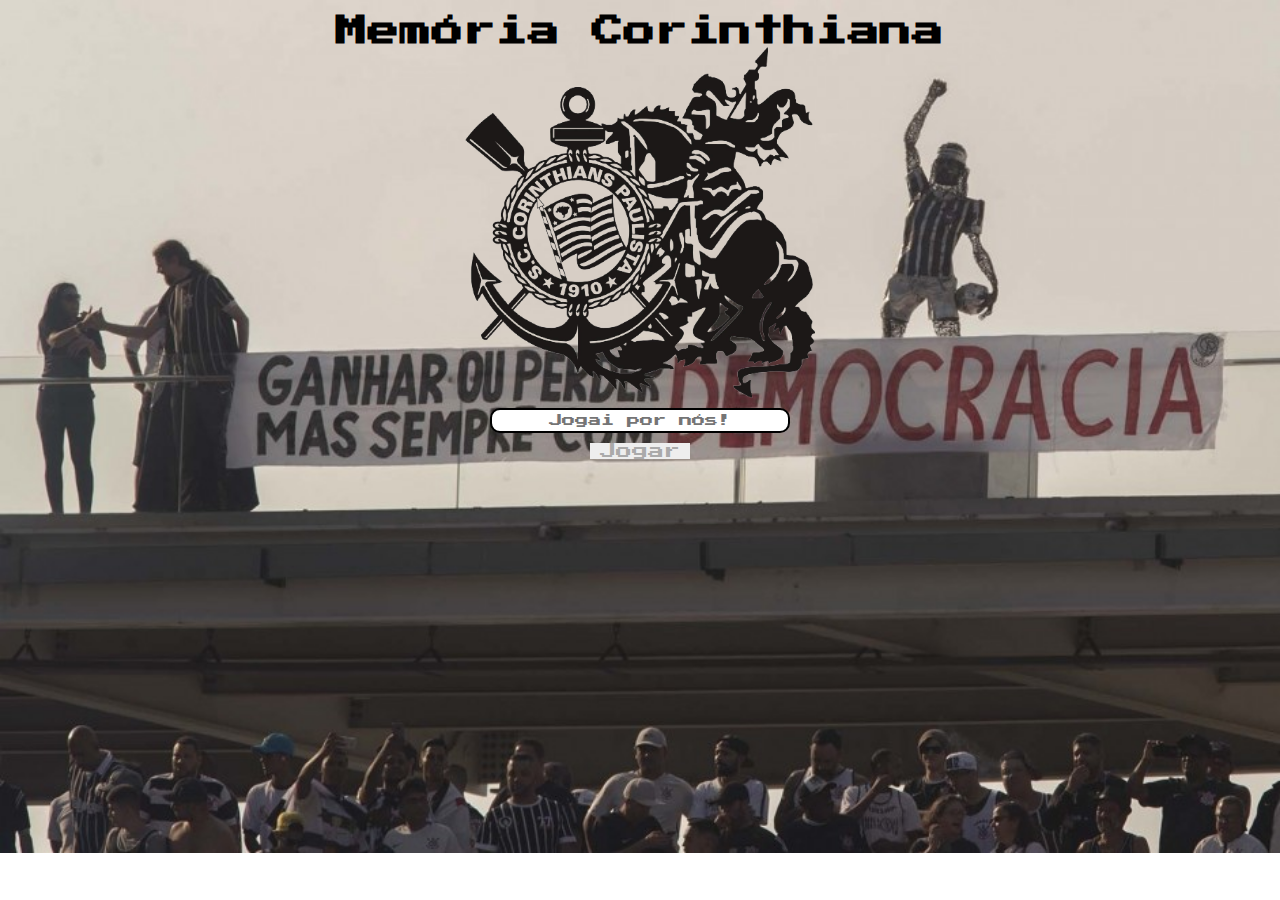
<file: index.html>
<!DOCTYPE html>
<html lang="en">
<head>
    <meta charset="UTF-8">
    <meta http-equiv="X-UA-Compatible" content="IE=edge">
    <meta name="viewport" content="width=device-width, initial-scale=1.0">
    <link rel="shortcut icon" href="./images/fav.png" type="image/x-icon">
    <link rel="stylesheet" href="./css/reset.css">
    <link rel="stylesheet" href="./css/login.css">
    <script src="./js/login.js"></script>

    <title>Jogo da Memória</title>
</head>
<body>
    
    <form class="login-form">
        <h1>Memória Corinthiana</h1>
        <div class="login_header">
            <img src="./images/saoJorge.png" alt="Corinthians" style="width: 350px;">
        </div>

        
        <input type="text" placeholder="Jogai por nós!" class="login_input">
        <button type="submit" class="login_button" disabled>Jogar</button>
    
    </form>


</body>
</html>
</file>
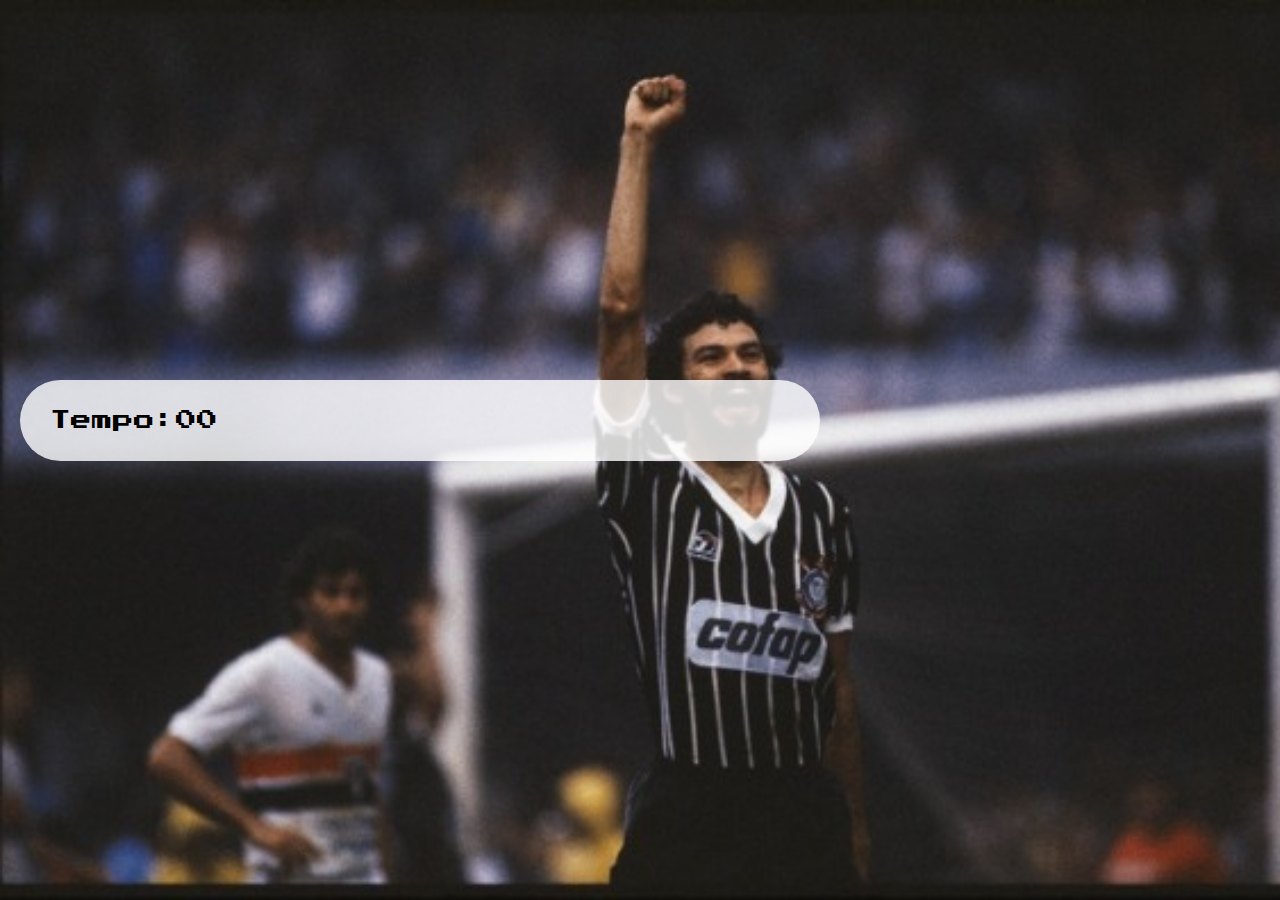
<file: pages/game.html>
<!DOCTYPE html>
<html lang="en">
<head>
    <meta charset="UTF-8">
    <meta http-equiv="X-UA-Compatible" content="IE=edge">
    <meta name="viewport" content="width=device-width, initial-scale=1.0">

    <link rel="stylesheet" href="../css/reset.css">
    <link rel="stylesheet" href="../css/game.css">

    <script src="../js/game.js"></script>
    
    <title>Jogo da Memória</title>
</head>
<body>
    <main>
        <header>
            <span>Tempo:<span class="timer">00</span></span>
        </header>

        <div class="grid"></div>
    </main>
</body>
</html>
</file>
<file: css/login.css>
body{
    background-image: url(../images/socrates.jpg);
    background-repeat: no-repeat;
    background-size: cover;
}
 /*LOGIN*/

.login-form{
    display: flex;
    margin-top: 15px;
    flex-direction: column;
    align-items: center;
}

.login_button{
    margin-top: 10px;
    color: black;
    background: none;
    cursor: pointer;
    font-size: 1em;
    max-width: 300px;
    width: 100px;
}

.login_button:hover{
    margin-top: 10px;
    color: rgb(255, 0, 0);
    font-size: 20px;
    background: none;
    text-transform: uppercase;
}

.login_button:disabled{
    background-color: #eee;
    color: #aaa;
    cursor: auto;
}

/*INPUT*/

.login_input{
    border: 2px solid black;
    height: 25px;
    width: 300px;
    text-align: center;
    border-radius: 10px;
    outline: none;
}

/*HEADER*/

.login_header{
    align-items: center;
    display: flex;
    flex-direction: column;
    margin-bottom: 10px;    
}

.login-header img{
    width: 100px;
}


.login-header h1{
    color: #333;
    font-size: 1.5em;
}
</file>
<file: css/game.css>
main{
     display: flex; /*containers sejam organizados altomaticamente */
     flex-direction: column; /*alinha as colunos*/
     max-width: 100vw;
     background-image: url("../images/sss.jpg");
     background-size: cover;
     min-height: 100vh;
     align-self: center;
     justify-content: center;
     padding: 20px 20px 50px;
}

header{
    display: flex;
    align-items: center;
    justify-content: space-between;
    background-color: rgba(255, 255, 255, 0.8);
    font-size: 1.3em;
    width: 100%;
    max-width: 800px;
    padding: 30px;
    margin: 0 0 30px;
    border-radius: 50px;
}

.grid{
    display: grid;
    grid-template-columns: repeat(5, 1fr);
    gap: 15px;
    width: 100%;
    max-width: 800px;
    margin: 0 auto;
}

.card{
    aspect-ratio: 3/4;
    width: 100%;
    border-radius: 5px;
    position: relative;
    transition: all 400ms ease;
    transform-style: preserve-3d;
    background-color: #ccc;
}

.face{
    width: 100%;
    height: 100%;
    position: absolute;
    background-size: cover;
    background-position: center;
    border: 2px solid #39813a;
    border-radius: 5px;
    transition: all 400ms ease;
}

.front{
    transform: rotateY(180deg);
}

.back{
    background-image: url("../images/back.png");
    backface-visibility: hidden;
}

.raval-card{
    transform: rotateY(180deg);
}

.disable-card{
    filter: saturate(0);
    opacity: 0.5;
}
</file>
